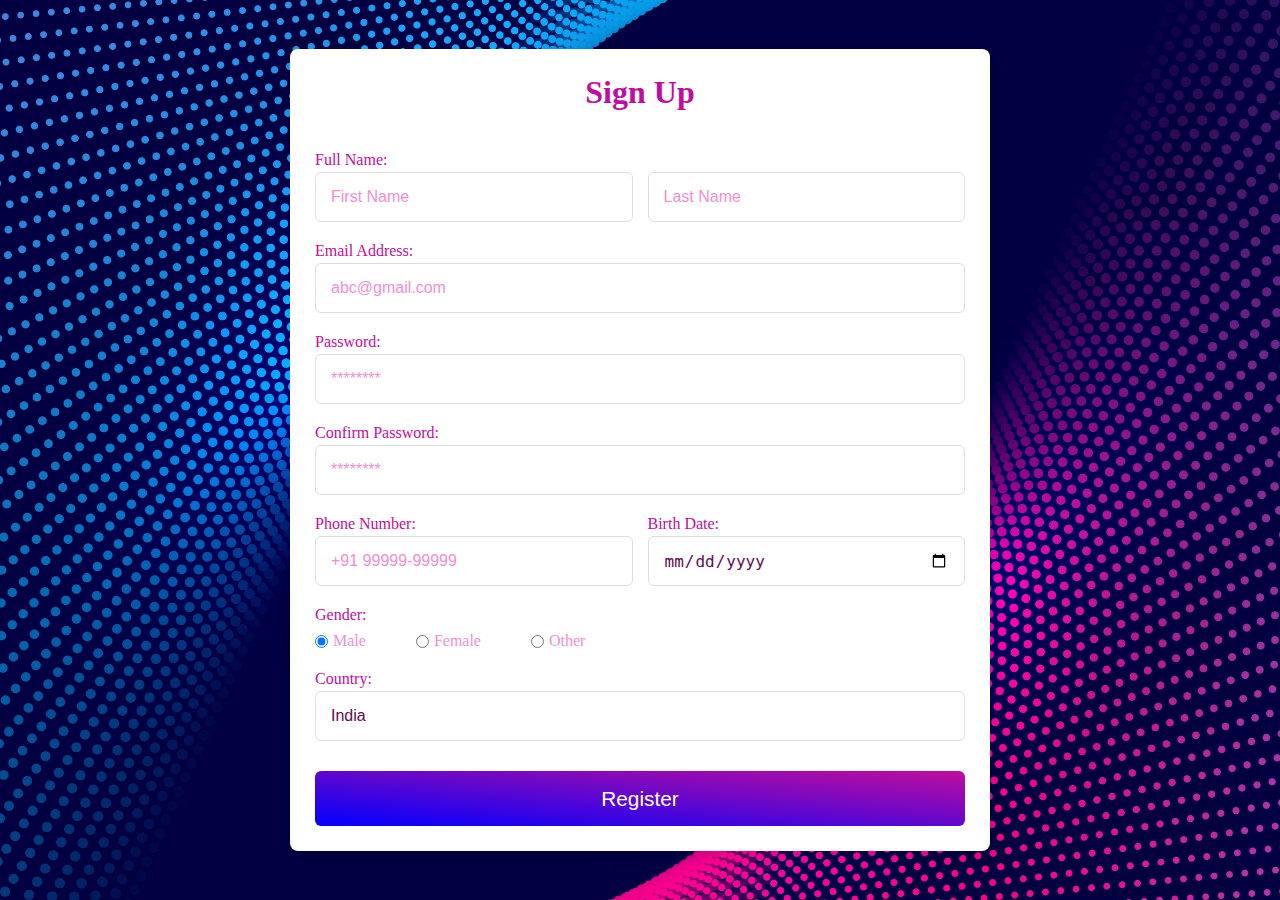
<file: register.html>
<!DOCTYPE html>
<html lang="en">
<head>
  <meta charset="UTF-8">
  <meta name="viewport" content="width=device-width, initial-scale=1.0">
  <title>Document</title>
  <link rel="stylesheet" href="register.css">
</head>
<body>
  <section class="container">
    <header>Sign Up</header>
    <form aciton ="index.html" class="form" name="myForm" onsubmit="return validateForm()"  >
      <div class="column">
        <div class="input-box" id="first">
          <label for="name">Full Name</label>
          <input type="text" name="fname"  id="fname" placeholder="First Name" >
          <b><span class="eror" id="eror1"></span></b>          
        </div>
        <div class="input-box" id="last">
          <br>
          <input type="text" name="lname" id="lname" placeholder="Last Name"  >
          <b><span class="eror" id="eror2"></span></b>  
        </div>
      </div>
      <div class="input-box" id="emal">
        <label for="email">Email Address</label>
        <input type="type" name="email" id="email" placeholder="abc@gmail.com" >
        <b><span class="eror" id="eror3"></span></b>  
      </div>
      <div class="input-box" id="pass">
        <label for="pass">Password</label>
        <input type="password" name="fpass" id="fpass" placeholder="********" >
        <b><span class="eror" id="eror4"></span></b>  
      </div>
      <div class="input-box" id="cpass">
        <label for="pass">Confirm Password</label>
        <input type="password" name="fcpass" id="fcpass" placeholder="********" >
        <b><span class="eror" id="eror5"></span></b>  
      </div>
      <div class="column">
        <div class="input-box" id="fphone">
          <label for="phone">Phone Number</label>
          <input type="tel" name="phone" id="phone" placeholder="+91 99999-99999"  >
          <b><span class="eror" id="eror6"></span></b>  
        </div>

        <div class="input-box" id="dofb">
          <label for="DOB">Birth Date</label>
          <input type="date" name="DOB" id="DOB"   >
          <b><span class="eror"></span></b>  
        </div>
      </div>

      <div class="gender-box">
        <h3>Gender:</h3>
        <div class="gender-option">
          <div class="gender">
            <input type="radio" id="check-male" name="gender" checked>
            <label for="check-male">Male</label>
          </div>

          <div class="gender">
            <input type="radio" id="check-female" name="gender">
            <label for="check-female">Female</label>
          </div>

          <div class="gender">
            <input type="radio" id="check-other" name="gender">
            <label for="check-other">Other</label>
          </div>
        </div>
      </div>

      <div class="input-box">
        <label for="country">Country</label>
        <input type="text" name="country" id="country" list="country-list" value="India">
        <datalist id="country-list">
            <option value="India">
            <option value="United States">
            <option value="Canada">
            <option value="China">
            <option value="Russia">
            <option value="other">
        </datalist>
      </div>

      <button type="submit">Register</button>
    </form>
  </section>
<script src="vcube.js"></script>
</body>
</html>
</file>
<file: register.css>
* {
    margin: 0;
    padding: 0;
    box-sizing: border-box;
  }

body{
    min-height: 100vh;
    display: flex;
    align-items: center;
    justify-content: center;
    padding: 20px;
    background: url(images/regi-back.jpg);
    background-size: cover;
}
.eror{
    color: red;
}
.container{
    position: relative;
    max-width: 700px;
    width: 100%;
    background-color: #fff;
    padding: 25px;
    border-radius: 8px;
    box-shadow: 5px 5px 15px rgba(0, 0, 0, 0.1);
}
.container header{
    font-size: 2rem;
    color:rgb(192, 14, 156);
    font-weight: 700;
    text-align: center;
}
.container .form{
    margin-top: 20px;
}
.form .input-box{
    width: 100%;
    margin-top: 20px;
}
.input-box label{
    color:rgb(192, 14, 156);
}
.input-box label::after{
    content: ":";
}
.form .input-box input{
    position: relative;
    height: 50px;
    width: 100%;
    outline-style: none;
    font-size: 1rem;
    color: rgb(96, 11, 79);
    border: 1px solid #ddd;
    border-radius: 6px;
    padding: 0 15px;
    margin-top: 3px;
}
.form .input-box input::placeholder{
    color: rgb(240, 143, 211);
}
.form .input-box input:focus{
    border: solid 2px rgb(192, 14, 156);
    box-shadow: 2px 2px 2px rgba(192, 14, 156, 0.5);
}
.form .column{
    display: flex;
    column-gap: 15px;
}
.form .gender-box{
    margin-top: 20px;
}
.gender-box h3{
    color:rgb(192, 14, 156);
    font-size: 1rem;
    font-weight: 400;
    margin-bottom: 8px;
}
.form :where(.gender-option, .gender){
    display: flex;
    align-items: center;
    column-gap: 50px;
}
.form .gender{
    column-gap: 5px;
}
.form :where(.gender input, .gender label){
    cursor: pointer;
    color: rgb(240, 143, 211);
}
.form button{
    height: 55px;
    width: 100%;
    color: #fff;
    font-size: 1.3rem;
    font-weight: 500;
    border: none;
    margin-top: 30px;
    cursor: pointer;
    border-radius: 6px;
    font-weight: 400;
    transition: 0.5s linear; 
    background: linear-gradient(to left bottom,rgb(192, 14, 156), blue);
}
.form button:hover{
    background: linear-gradient(to left bottom, blue,rgb(192, 14, 156));
}
@media screen and (max-width:500px){
    .form .column{
        flex-wrap: wrap;
    }
}
</file>
